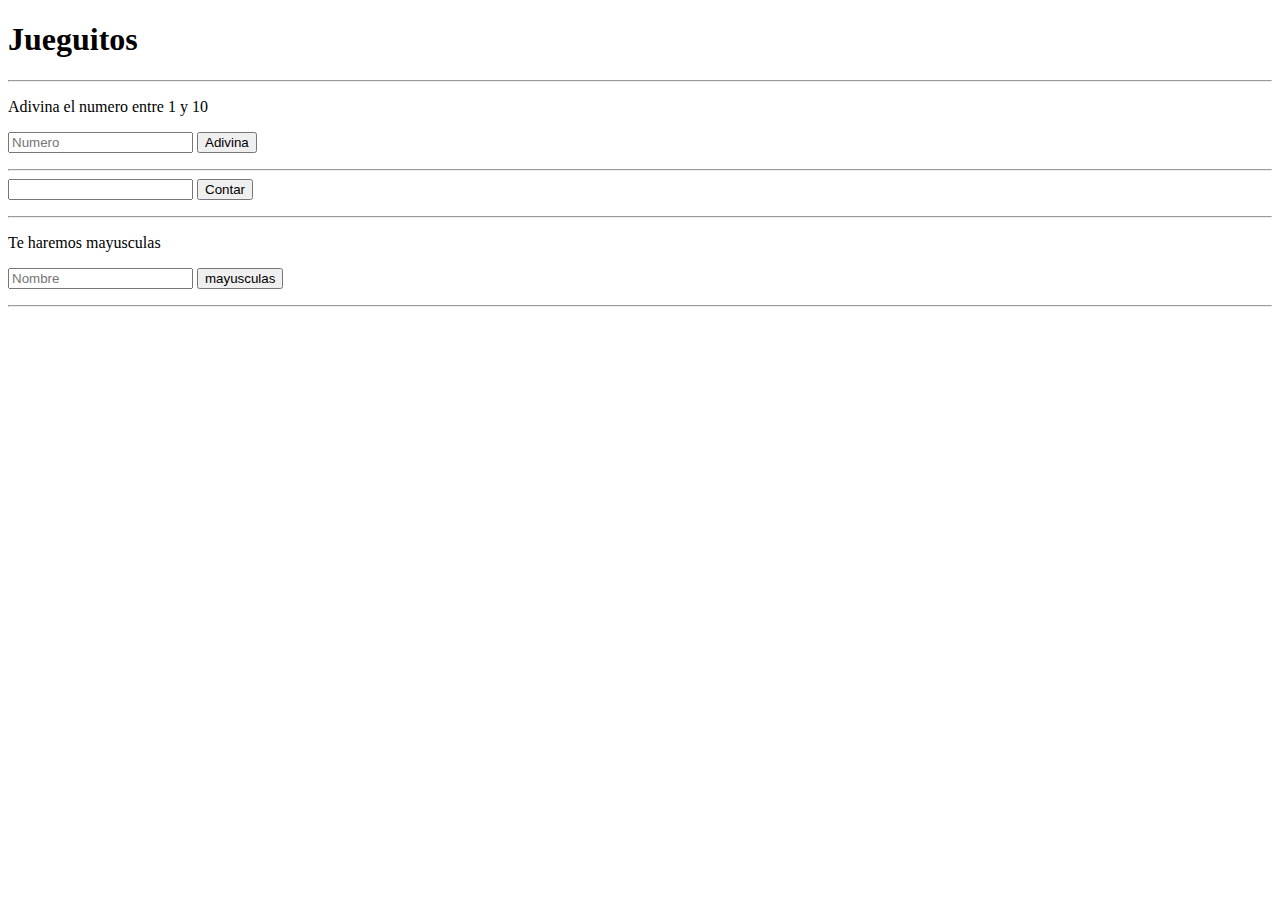
<file: IoT/ejercicio/Ejercicio.html>
<!DOCTYPE html>
<head>
    <script src="Ejercicio-script.js"></script>
    <title>Jueguitos</title>
</head>
<body>
    <h1>Jueguitos</h1>
    <hr/>
    <div> 
        <p id="instrucciones">Adivina el numero entre 1 y 10</p>
        <input placeholder="Numero" id="Numero"/>
        <button id="adivinar-numero" onclick="adivinaElNumero()"> Adivina </button>
        <p id="marcador"></p>
        <hr/>
    </div>
    <div>
        <input placeholder id="input-numero-primo"/>
        <button id="boton-contar" onclick="siEsPrimo()">Contar</button>
        <p id="resultado-primo"> </p>
        <hr/>
    </div>
    <div>
        <p>Te haremos mayusculas</p>
        <input placeholder="Nombre" id="usuario-nombre"/>
        <button id="nombre-boton" onclick="mayusculas()">mayusculas</button>
        <p id="Nombre-mayus"> </p>
        <hr/>
    </div>
    
    
</body>
</html>
</file>
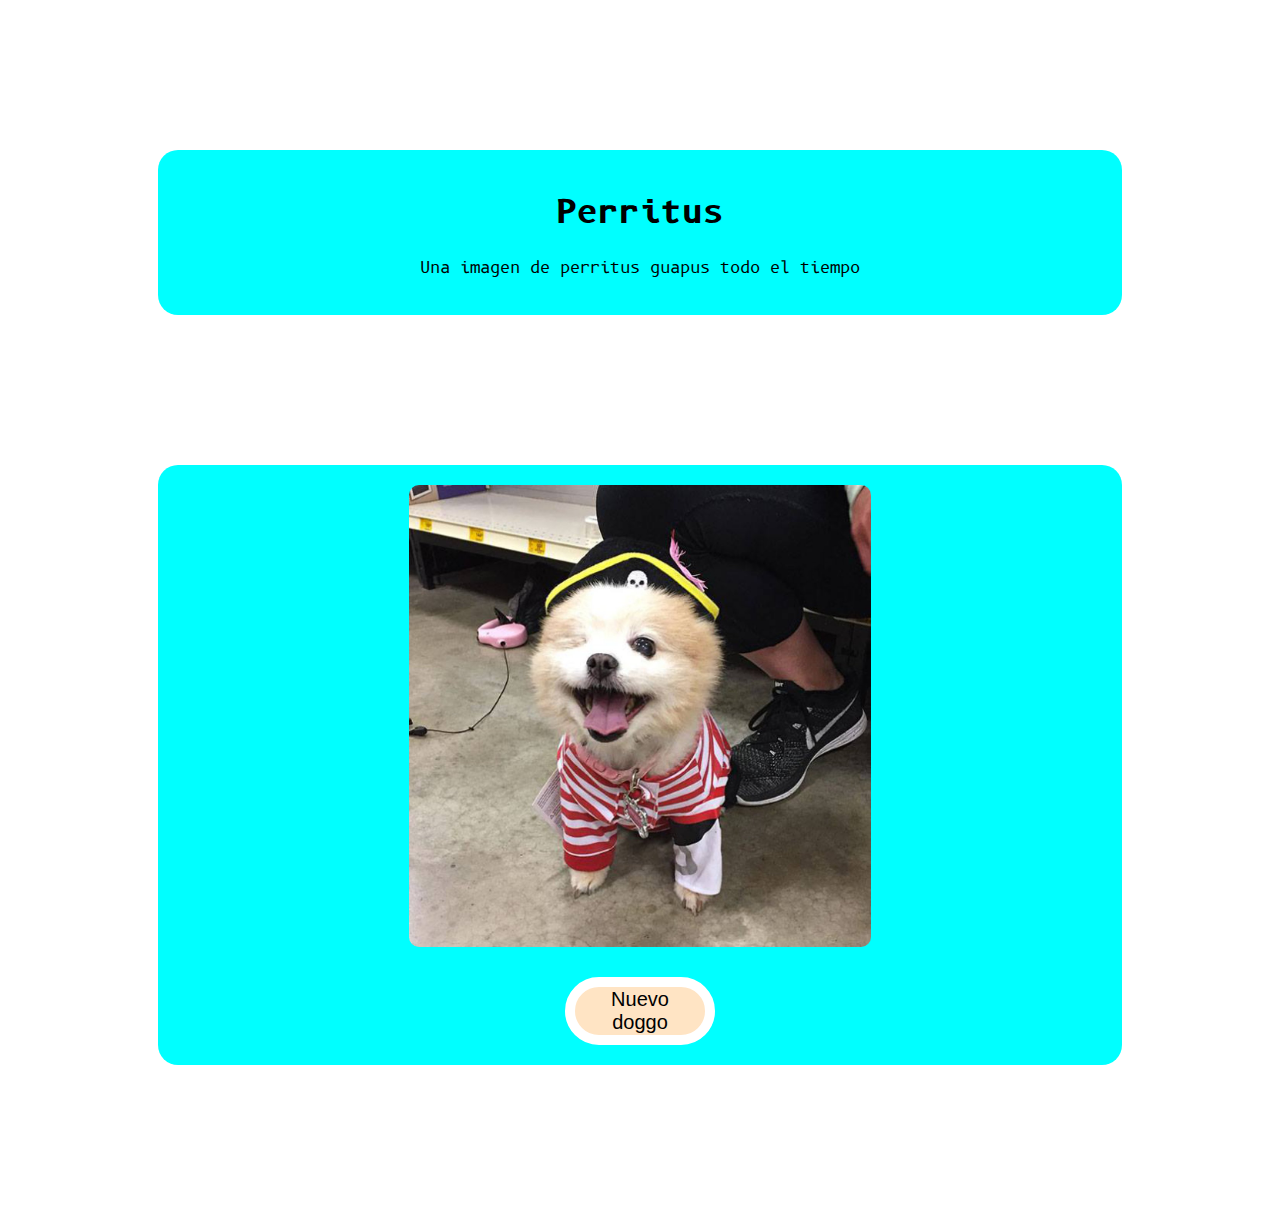
<file: IoT/perritoshtml/perritos.html>
<!DOCTYPE html>
<html lang="en">
<head>
    <link href="https://fonts.googleapis.com/css?family=B612+Mono&display=swap" 
    rel="stylesheet"/>    
        <title>Perritus</title>
    <link href="perritos-style.css" 
    type="text/css" 
    media="screen" 
    rel="stylesheet"/>
    <script src="perritos-script.js"></script>
</head>
<body>
    <div class= "contenedor"> 
        <h1 id="titulo" >Perritus</h1>
        <p id="descripcion">Una imagen de perritus guapus todo el tiempo </p>
    </div>

    <div class= "contenedor" id="generador"> 
        <img id="imagenes" src="perritos/perrito1.jpg"/>
        <button id="boton" onclick="generarPerritos()">Nuevo doggo</button>
    </div>
    
</body>
</html>
</file>
<file: IoT/perritoshtml/perritos-style.css>
body{
    /*background-color: red;*/
    /*background-image: url("Ludicolo.gif");*/
    background-image: url("https://media1.tenor.com/images/f5a3b66042acad2d396b4c0bc243922c/tenor.gif?itemid=6049974.gif");
    background-repeat: repeat; 
    font-family: 'B612 Mono', monospace;
}
.contenedor{
    background-color: aqua;
    border-radius: 20px;
    padding: 20px;
    margin: 150px;
}
#titulo, 
#descripcion{
    text-align: center;
}
#generador{
    display: grid;
    grid-template-rows: auto auto;
}
#imagenes{
    width: 50%;
    border-radius: 10px;
    margin-left: auto;
    margin-right: auto;
    margin-bottom: 30px;
}
#boton{
    background-color: bisque;
    color: black;
    border-radius: 50px;
    cursor: pointer;
    font-size: 20px;
    width: 150px;
    margin-left: auto;
    margin-right: auto;
    outline: none;
    border: 10px solid #ffffff;
    font-family: 'Franklin Gothic Medium', 'Arial Narrow', Arial, sans-serif;
}
#boton:hover{
    background-color: rgb(113, 169, 214);
}
#boton:active{
    background-color: aquamarine;
}
</file>
